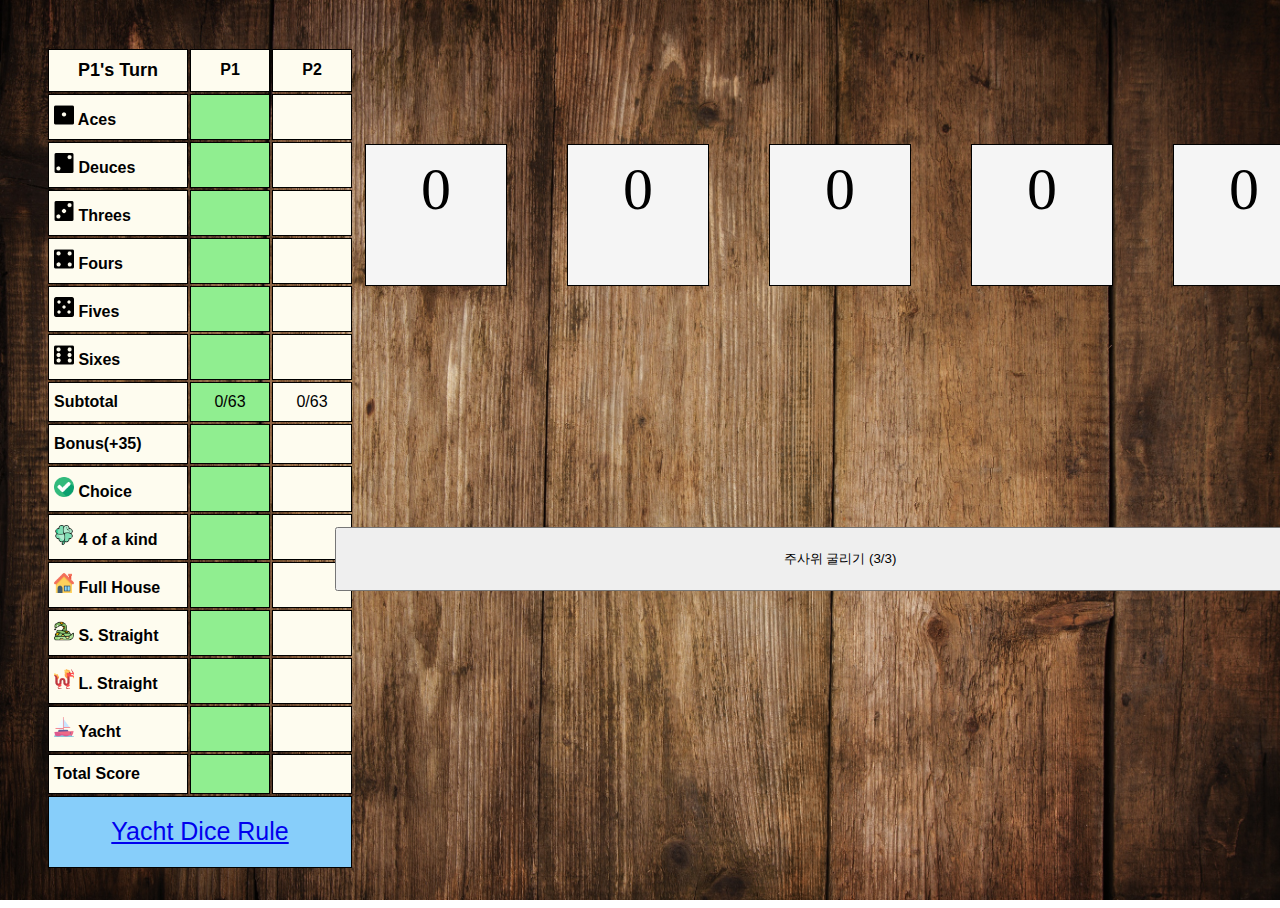
<file: index.html>
<!doctype html>
<html lang="ko">

<head>
  <!-- Required meta tags -->
  <meta charset="utf-8">
  <meta name="viewport" content="width=device-width, initial-scale=1, shrink-to-fit=no">

  <!-- Bootstrap CSS -->
  <link rel="stylesheet" href="https://cdn.jsdelivr.net/npm/bootstrap@4.6.0/dist/css/bootstrap.min.css"
    integrity="sha384-B0vP5xmATw1+K9KRQjQERJvTumQW0nPEzvF6L/Z6nronJ3oUOFUFpCjEUQouq2+l" crossorigin="anonymous">

  <!-- jQuery -->
  <script src="https://ajax.googleapis.com/ajax/libs/jquery/3.6.0/jquery.min.js"></script>

  <!-- 직접만든 외부 스타일시트 -->
  <link type="text/css" rel="stylesheet" href="css/YachtDice.css">
  <title>Yacht Dice</title>
</head>

<body>
  <div class="score" style="display: flex;">
    <table class="scoreBoard">
      <colgroup>
        <col style="width: 140px">
        <col style="width: 80px">
        <col style="width: 80px">
      </colgroup>
      <tbody>
        <tr id="Player">
          <th class="" id="turn">P1's Turn</th>
          <th class="p1" id="p1name">P1</th>
          <th class="p2" id="p2name">P2</th>
        </tr>
        <tr id="Aces">
          <th class="scoreBoard-categories" id="">
            <img class="score_img" src="/img/Aces.png" alt="Ace_Dice"> Aces</td>
          <td class="scoreBoard-user p1" id="0-1"></td>
          <td class="scoreBoard-user p2" id="0-2"></td>
        </tr>
        <tr id="Deuces">
          <th class="scoreBoard-categories" id="">
            <img class="score_img" src="/img/Deuces.png" alt="Deuces_Dice"> Deuces</td>
          <td class="scoreBoard-user p1" id="1-1"></td>
          <td class="scoreBoard-user p2" id="1-2"></td>
        </tr>
        <tr id="Threes">
          <th class="scoreBoard-categories" id="">
            <img class="score_img" src="/img/Threes.png" alt="Threes_Dice"> Threes</td>
          <td class="scoreBoard-user p1" id="2-1"></td>
          <td class="scoreBoard-user p2" id="2-2"></td>
        </tr>
        <tr id="Fours">
          <th class="scoreBoard-categories" id="">
            <img class="score_img" src="/img/Fours.png" alt="Fours_Dice"> Fours</td>
          <td class="scoreBoard-user p1" id="3-1"></td>
          <td class="scoreBoard-user p2" id="3-2"></td>
        </tr>
        <tr id="Fives">
          <th class="scoreBoard-categories" id="">
            <img class="score_img" src="/img/Fives.png" alt="Fives_Dice"> Fives</td>
          <td class="scoreBoard-user p1" id="4-1"></td>
          <td class="scoreBoard-user p2" id="4-2"></td>
        </tr>
        <tr id="Sixes">
          <th class="scoreBoard-categories" id="">
            <img class="score_img" src="/img/Sixes.png" alt="Sixes_Dice"> Sixes</td>
          <td class="scoreBoard-user p1" id="5-1"></td>
          <td class="scoreBoard-user p2" id="5-2"></td>
        </tr>
        <tr id="Subtotal">
          <th class="scoreBoard-categories" id="">Subtotal</td>
          <td class="scoreBoard-user p1 scoreSet" id="6-1">0/63</td>
          <td class="scoreBoard-user p2 scoreSet" id="6-2">0/63</td>
        </tr>
        <tr id="Bonus">
          <th class="scoreBoard-categories" id="">Bonus(+35)</td>
          <td class="scoreBoard-user p1 scoreSet" id="7-1"></td>
          <td class="scoreBoard-user p2 scoreSet" id="7-2"></td>
        </tr>
        <tr id="Choice">
          <th class="scoreBoard-categories" id="">
            <img class="score_img" src="/img/Choice.png" alt="Choice_icon"> Choice</td>
          <td class="scoreBoard-user p1" id="8-1"></td>
          <td class="scoreBoard-user p2" id="8-2"></td>
        </tr>
        <tr id="FourOfKind">
          <th class="scoreBoard-categories" id="">
            <img class="score_img" src="/img/FourOfKind.png" alt="Clover_icon"> 4 of a kind</td>
          <td class="scoreBoard-user p1" id="9-1"></td>
          <td class="scoreBoard-user p2" id="9-2"></td>
        </tr>
        <tr id="FullHouse">
          <th class="scoreBoard-categories" id="">
            <img class="score_img" src="/img/FullHouse.png" alt="House_icon"> Full House</td>
          <td class="scoreBoard-user p1" id="10-1"></td>
          <td class="scoreBoard-user p2" id="10-2"></td>
        </tr>
        <tr id=SmallStraight>
          <th class="scoreBoard-categories" id="">
            <img class="score_img" src="/img/SmallStraight.png" alt="Snake_icon"> S. Straight</td>
          <td class="scoreBoard-user p1" id="11-1"></td>
          <td class="scoreBoard-user p2" id="11-2"></td>
        </tr>
        <tr id=LargeStraight>
          <th class="scoreBoard-categories" id="">
            <img class="score_img" src="/img/LargeStraight.png" alt="Dragon_icon"> L. Straight</td>
          <td class="scoreBoard-user p1" id="12-1"></td>
          <td class="scoreBoard-user p2" id="12-2"></td>
        </tr>
        <tr id="Yacht">
          <th class="scoreBoard-categories" id="">
            <img class="score_img" src="/img/Yacht.png" alt="Yacht_icon"> Yacht</td>
          <td class="scoreBoard-user p1" id="13-1"></td>
          <td class="scoreBoard-user p2" id="13-2"></td>
        </tr>
        <tr id="TotalScore">
          <th class="scoreBoard-categories" id="">Total Score</td>
            <td class="scoreBoard-user p1 scoreSet" id="14-1"></td>
            <td class="scoreBoard-user p2 scoreSet" id="14-2"></td>
        </tr>
        <tr>
          <td class="scoreBoard-categories" colspan="3" style="height:50px; text-align: center; font-size: 25px; background-color: lightskyblue;">
            <a href="rule.html" target="_blank">Yacht Dice Rule</a>
          </td>
        </tr>
      </tbody>
    </table>
  </div>
  <div class="DiceArea">
    <div class="DiceSet">
      <div class="Dice" id="Dice0"></div>
      <div class="Dice" id="Dice1"></div>
      <div class="Dice" id="Dice2"></div>
      <div class="Dice" id="Dice3"></div>
      <div class="Dice" id="Dice4"></div>
    </div>
    <div class="ButtonArea">
      <button type="button" class="btn btn-success" id="rollButton" style="width: 100%; height: 64px;">주사위 굴리기 (3/3)</button>
    </div>
    <div class="ButtonArea" id="resetArea">
    </div>
  </div>
  <script src="/js/YachtDice.js"></script>
</body>

</html>
</file>
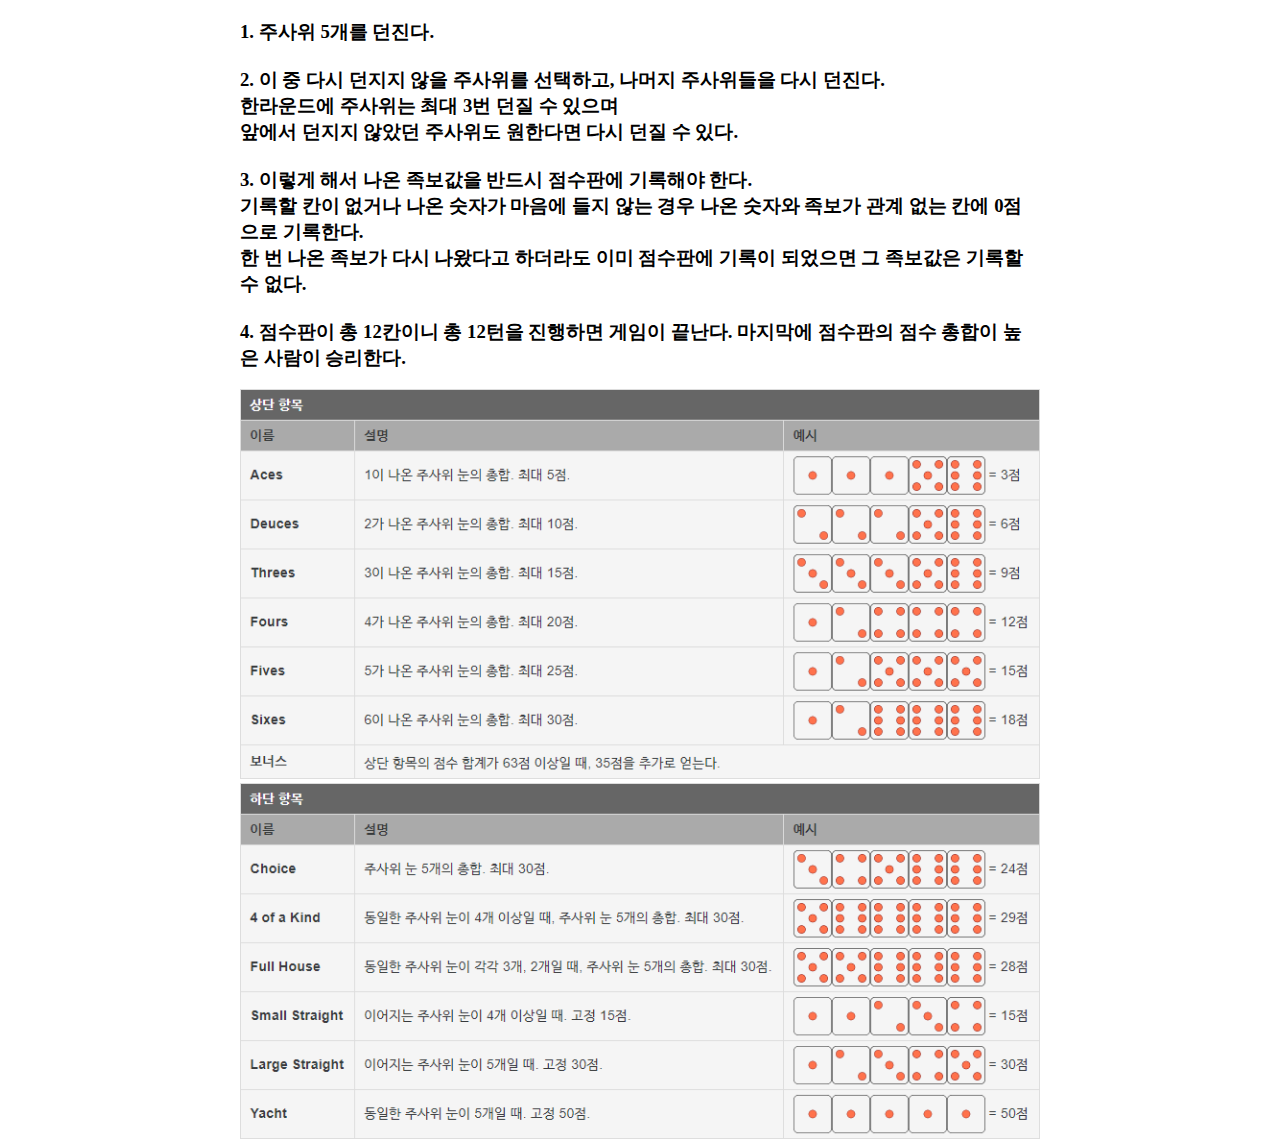
<file: rule.html>
<!DOCTYPE html>
<html lang="en" style="width: 100%;">
<head>
  <meta charset="UTF-8">
  <meta http-equiv="X-UA-Compatible" content="IE=edge">
  <meta name="viewport" content="width=device-width, initial-scale=1.0">
  <style>
    body {
      width: 800px;
      margin: 0 auto;
    }
    img {
      width: 100%;
    }
  </style>
  <title>Yacht Dice Rule</title>
</head>
<body>
  <div>
    <h3>
      1. 주사위 5개를 던진다.<br><br>
      2. 이 중 다시 던지지 않을 주사위를 선택하고, 나머지 주사위들을 다시 던진다.<br>
      한라운드에 주사위는 최대 3번 던질 수 있으며<br>
      앞에서 던지지 않았던 주사위도 원한다면 다시 던질 수 있다.<br><br>
      3. 이렇게 해서 나온 족보값을 반드시 점수판에 기록해야 한다.<br>
      기록할 칸이 없거나 나온 숫자가 마음에 들지 않는 경우 나온 숫자와 족보가 관계 없는 칸에 0점으로 기록한다.<br>
      한 번 나온 족보가 다시 나왔다고 하더라도 이미 점수판에 기록이 되었으면 그 족보값은 기록할 수 없다.<br><br>
      4. 점수판이 총 12칸이니 총 12턴을 진행하면 게임이 끝난다. 마지막에 점수판의 점수 총합이 높은 사람이 승리한다.
    </h3>
  </div>
  
  <div>
    <img src="/img/rule1.png" alt="Yacht Dice Rule1">
  </div>
  <div>
    <img src="/img/rule2.png" alt="Yacht Dice Rule2">
  </div>
</body>
</html>
</file>
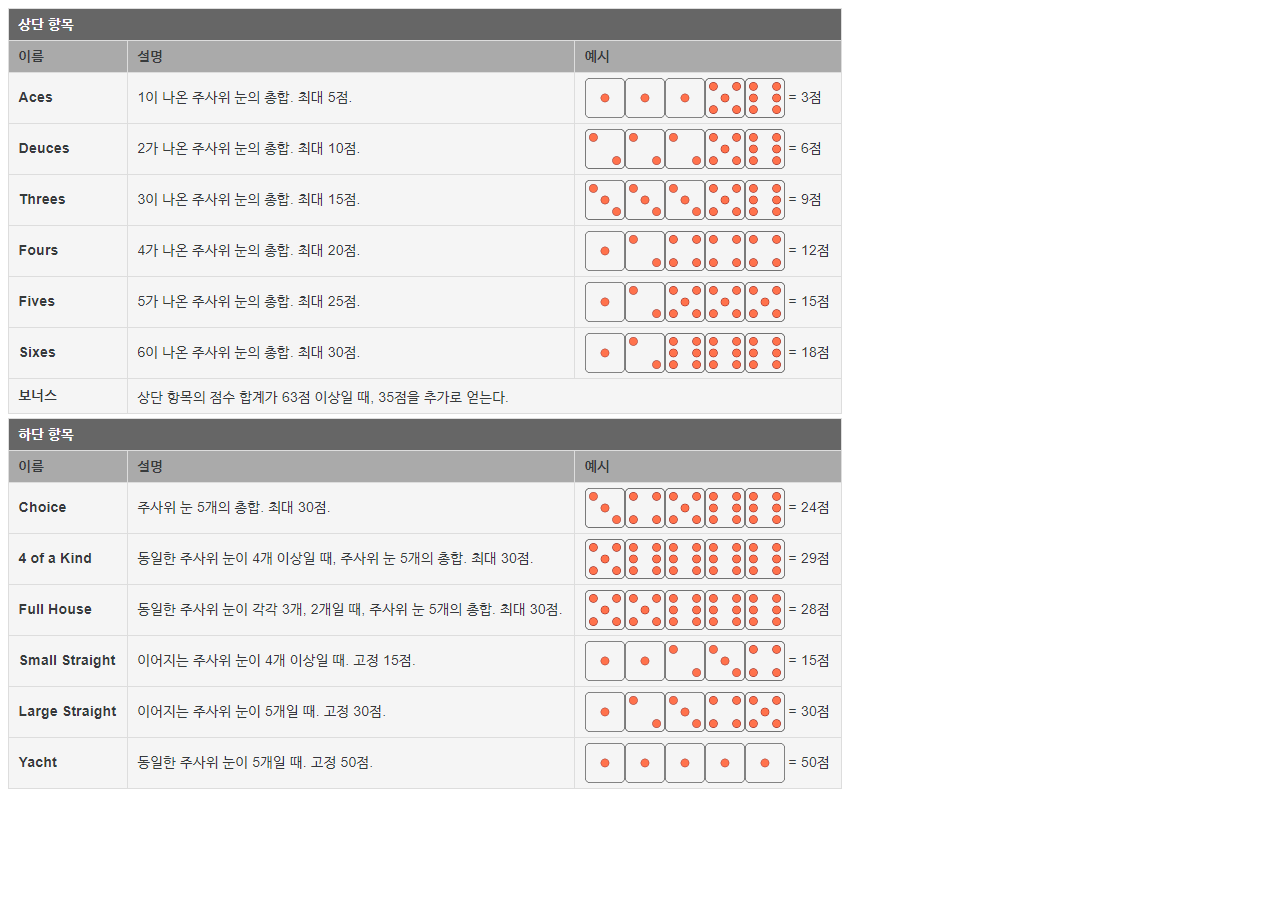
<file: test.html>
<!DOCTYPE html>
<html lang="en">
<head>
  <meta charset="UTF-8">
  <meta http-equiv="X-UA-Compatible" content="IE=edge">
  <meta name="viewport" content="width=device-width, initial-scale=1.0">
  <title>Yacht Dice Rule</title>
</head>
<body>
  <img src="/img/rule1.png" alt="Yacht Dice Rule1">
  <img src="/img/rule2.png" alt="Yacht Dice Rule2">
</body>
</html>
</file>
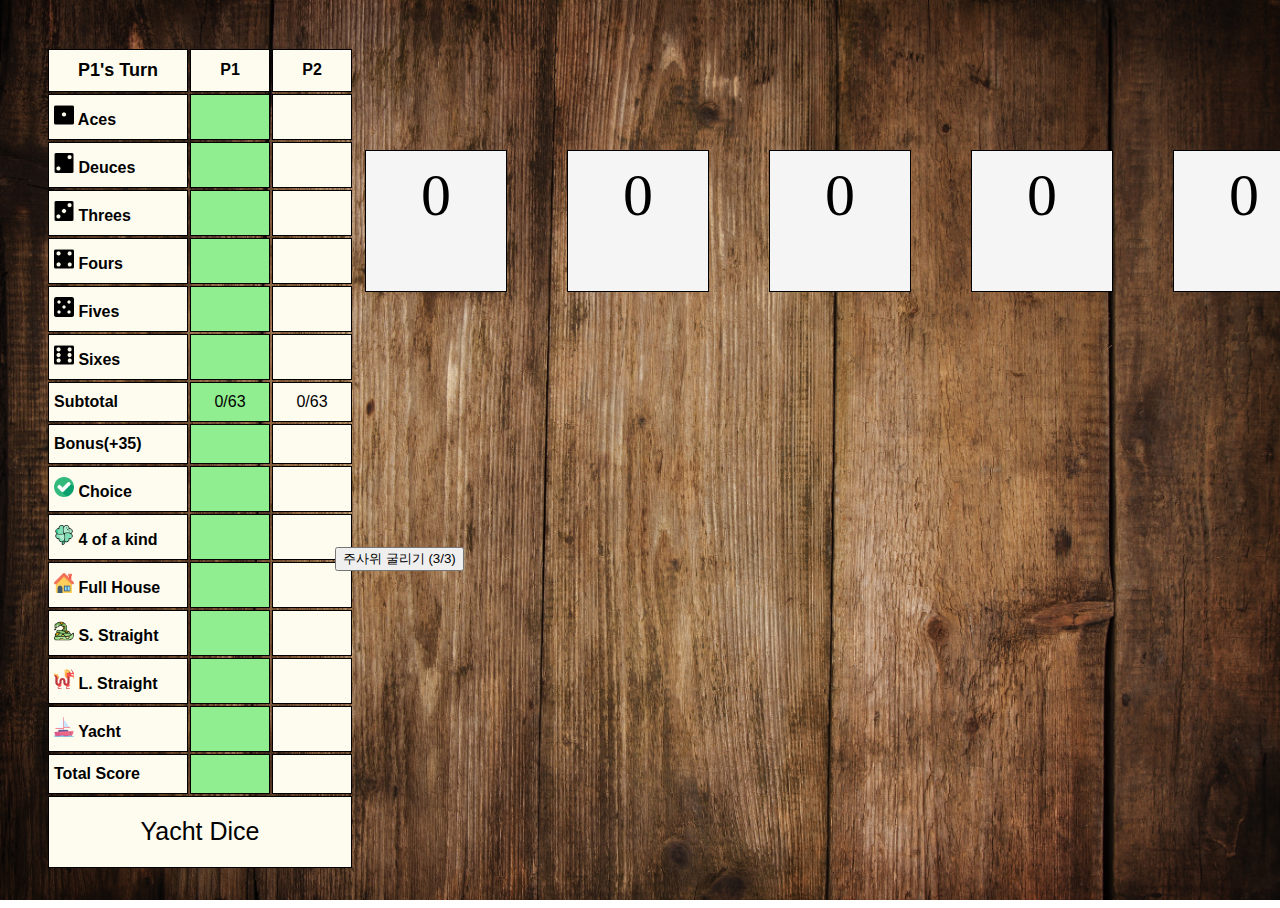
<file: YachtDice.html>
<!doctype html>
<html lang="ko">

<head>
  <!-- Required meta tags -->
  <meta charset="utf-8">
  <meta name="viewport" content="width=device-width, initial-scale=1, shrink-to-fit=no">

  <!-- Bootstrap CSS -->
  <link rel="stylesheet" href="https://cdn.jsdelivr.net/npm/bootstrap@4.6.0/dist/css/bootstrap.min.css"
    integrity="sha384-B0vP5xmATw1+K9KRQjQERJvTumQW0nPEzvF6L/Z6nronJ3oUOFUFpCjEUQouq2+l" crossorigin="anonymous">

  <!-- jQuery -->
  <script src="https://ajax.googleapis.com/ajax/libs/jquery/3.6.0/jquery.min.js"></script>

  <!-- 직접만든 외부 스타일시트 -->
  <link type="text/css" rel="stylesheet" href="css/YachtDice.css">
  </link>
  <title>Yacht Dice</title>
</head>

<body>
  <div class="score" style="display: flex;">
    <table class="scoreBoard">
      <colgroup>
        <col style="width: 140px">
        <col style="width: 80px">
        <col style="width: 80px">
      </colgroup>
      <tbody>
        <tr id="Player">
          <th class="" id="turn">Turn 1/12</th>
          <th class="" id="p1name">P1</th>
          <th class="" id="p2name">P2</th>
        </tr>
        <tr id="Aces">
          <th class="scoreBoard-categories" id="">
            <img class="score_img" src="/img/Aces.png" alt="Ace_Dice"> Aces</td>
          <td class="scoreBoard-user" id="0-1"></td>
          <td class="scoreBoard-user" id="0-2"></td>
        </tr>
        <tr id="Deuces">
          <th class="scoreBoard-categories" id="">
            <img class="score_img" src="/img/Deuces.png" alt="Deuces_Dice"> Deuces</td>
          <td class="scoreBoard-user" id="1-1"></td>
          <td class="scoreBoard-user" id="1-2"></td>
        </tr>
        <tr id="Threes">
          <th class="scoreBoard-categories" id="">
            <img class="score_img" src="/img/Threes.png" alt="Threes_Dice"> Threes</td>
          <td class="scoreBoard-user" id="2-1"></td>
          <td class="scoreBoard-user" id="2-2"></td>
        </tr>
        <tr id="Fours">
          <th class="scoreBoard-categories" id="">
            <img class="score_img" src="/img/Fours.png" alt="Fours_Dice"> Fours</td>
          <td class="scoreBoard-user" id="3-1"></td>
          <td class="scoreBoard-user" id="3-2"></td>
        </tr>
        <tr id="Fives">
          <th class="scoreBoard-categories" id="">
            <img class="score_img" src="/img/Fives.png" alt="Fives_Dice"> Fives</td>
          <td class="scoreBoard-user" id="4-1"></td>
          <td class="scoreBoard-user" id="4-2"></td>
        </tr>
        <tr id="Sixes">
          <th class="scoreBoard-categories" id="">
            <img class="score_img" src="/img/Sixes.png" alt="Sixes_Dice"> Sixes</td>
          <td class="scoreBoard-user" id="5-1"></td>
          <td class="scoreBoard-user" id="5-2"></td>
        </tr>
        <tr id="Subtotal">
          <th class="scoreBoard-categories" id="">Subtotal</td>
          <td class="scoreBoard-user scoreSet" id="6-1">0/63</td>
          <td class="scoreBoard-user scoreSet" id="6-2">0/63</td>
        </tr>
        <tr id="Bonus">
          <th class="scoreBoard-categories" id="">Bonus(+35)</td>
          <td class="scoreBoard-user scoreSet" id="7-1"></td>
          <td class="scoreBoard-user scoreSet" id="7-2"></td>
        </tr>
        <tr id="Choice">
          <th class="scoreBoard-categories" id="">
            <img class="score_img" src="/img/Choice.png" alt="Choice_icon"> Choice</td>
          <td class="scoreBoard-user" id="8-1"></td>
          <td class="scoreBoard-user" id="8-2"></td>
        </tr>
        <tr id="FourOfKind">
          <th class="scoreBoard-categories" id="">
            <img class="score_img" src="/img/FourOfKind.png" alt="Clover_icon"> 4 of a kind</td>
          <td class="scoreBoard-user" id="9-1"></td>
          <td class="scoreBoard-user" id="9-2"></td>
        </tr>
        <tr id="FullHouse">
          <th class="scoreBoard-categories" id="">
            <img class="score_img" src="/img/FullHouse.png" alt="House_icon"> Full House</td>
          <td class="scoreBoard-user" id="10-1"></td>
          <td class="scoreBoard-user" id="10-2"></td>
        </tr>
        <tr id=SmallStraight>
          <th class="scoreBoard-categories" id="">
            <img class="score_img" src="/img/SmallStraight.png" alt="Snake_icon"> S. Straight</td>
          <td class="scoreBoard-user" id="11-1"></td>
          <td class="scoreBoard-user" id="11-2"></td>
        </tr>
        <tr id=LargeStraight>
          <th class="scoreBoard-categories" id="">
            <img class="score_img" src="/img/LargeStraight.png" alt="Dragon_icon"> L. Straight</td>
          <td class="scoreBoard-user" id="12-1"></td>
          <td class="scoreBoard-user" id="12-2"></td>
        </tr>
        <tr id="Yacht">
          <th class="scoreBoard-categories" id="">
            <img class="score_img" src="/img/Yacht.png" alt="Yacht_icon"> Yacht</td>
          <td class="scoreBoard-user" id="13-1"></td>
          <td class="scoreBoard-user" id="13-2"></td>
        </tr>
        <tr id="TotalScore">
          <th class="scoreBoard-categories" id="">Total Score</td>
            <td class="scoreBoard-user scoreSet" id="14-1"></td>
            <td class="scoreBoard-user scoreSet" id="14-2"></td>
        </tr>
        <tr>
          <td class="scoreBoard-categories" colspan="3" style="height:50px; text-align: center; font-size: 25px;">Yacht
            Dice</td>
        </tr>
      </tbody>
    </table>
  </div>
  <div class="DiceArea">
    <div class="DiceSet">
      <div class="Dice" id="Dice0"></div>
      <div class="Dice" id="Dice1"></div>
      <div class="Dice" id="Dice2"></div>
      <div class="Dice" id="Dice3"></div>
      <div class="Dice" id="Dice4"></div>
    </div>
    <div class="RollButtonArea">
      <button type="button" class="btn btn-success" id="rollButton">주사위 굴리기 (3/3)</button>
    </div>
    <div>
      <!-- <img class="rule" src="/img/rule1.png" alt="rule1">
      <img class="rule" src="/img/rule2.png" alt="rule2"> -->
    </div>
  </div>
  <script src="/js/YachtDice.js"></script>
</body>

</html>
</file>
<file: css/YachtDice.css>
html{
  width: 100%;
  height: 100%;
}
body{
  background-image: url("../img/background.jpeg");
  background-repeat: no-repeat;
  background-size: 100% 100%;
  width: 100%;
  height: 100%;
}

.score {
  display: flex;
  width: 30%;
  height: 100%;
  float:left;
  justify-content: center; /*가로에서 가운데에 요소(자식요소)를 배치하겠다*/
  align-items: center; /* 세로에서 가운데에 요소를 배치하겠다 */
}

.scoreBoard {
  height:90%;
}

#Player {
  text-align: center;
}

#turn {
  font-size: large;
}

.scoreBoard th, td {
  border-color: black;
  border-style: solid;
  border-width: 1px;
  font-family: Arial, sans-serif;
  font-size: 16px;
  padding: 10px 5px;
  word-break: normal;
  background-color: #FEFCEF;
}

.scoreBoard-user {
  text-align: right;
  color: gray;
  font-size: 12px;
}

.scoreBoard-categories {
  text-align: left;
}

.scoreSet{
  text-align: center;
  color: black;
  font-size: 16px;
}

.score_img {
  width: 20px;
  height: 20px;
}

.DiceArea {
  display: grid;
  float: left;
  color: white;
  width: 70%;
  height: 100%;
  justify-content: center; /*가로에서 가운데에 요소(자식요소)를 배치하겠다*/
  align-items: center; /* 세로에서 가운데에 요소를 배치하겠다 */
}

.DiceSet {
  display: flex;
  justify-content: center; /*가로에서 가운데에 요소(자식요소)를 배치하겠다*/
  align-items: center; /* 세로에서 가운데에 요소를 배치하겠다 */
}

.Dice {
  width: 120px;
  height: 120px;
  background-color: #F5F5F5;
  border: 1px solid;
  padding: 10px;
  font-size: 60px;
  text-align: center;
  margin: 30px;
  color: black;
  transition-duration: 0.3s;
}

.SelectedDice{
  width: 120px;
  height: 120px;
  background-color: black;
  border: 1px solid;
  padding: 10px;
  font-size: 60px;
  text-align: center;
  margin: 30px;
  color: white;
  transition-duration: 0.3s;
}

.ButtonArea{
  disPlay: flex;
  justify-content: center; /*가로에서 가운데에 요소(자식요소)를 배치하겠다*/
  align-items: center; /* 세로에서 가운데에 요소를 배치하겠다 */
  width: 100%;

}

.rule {
  width: 49%;
}
</file>
